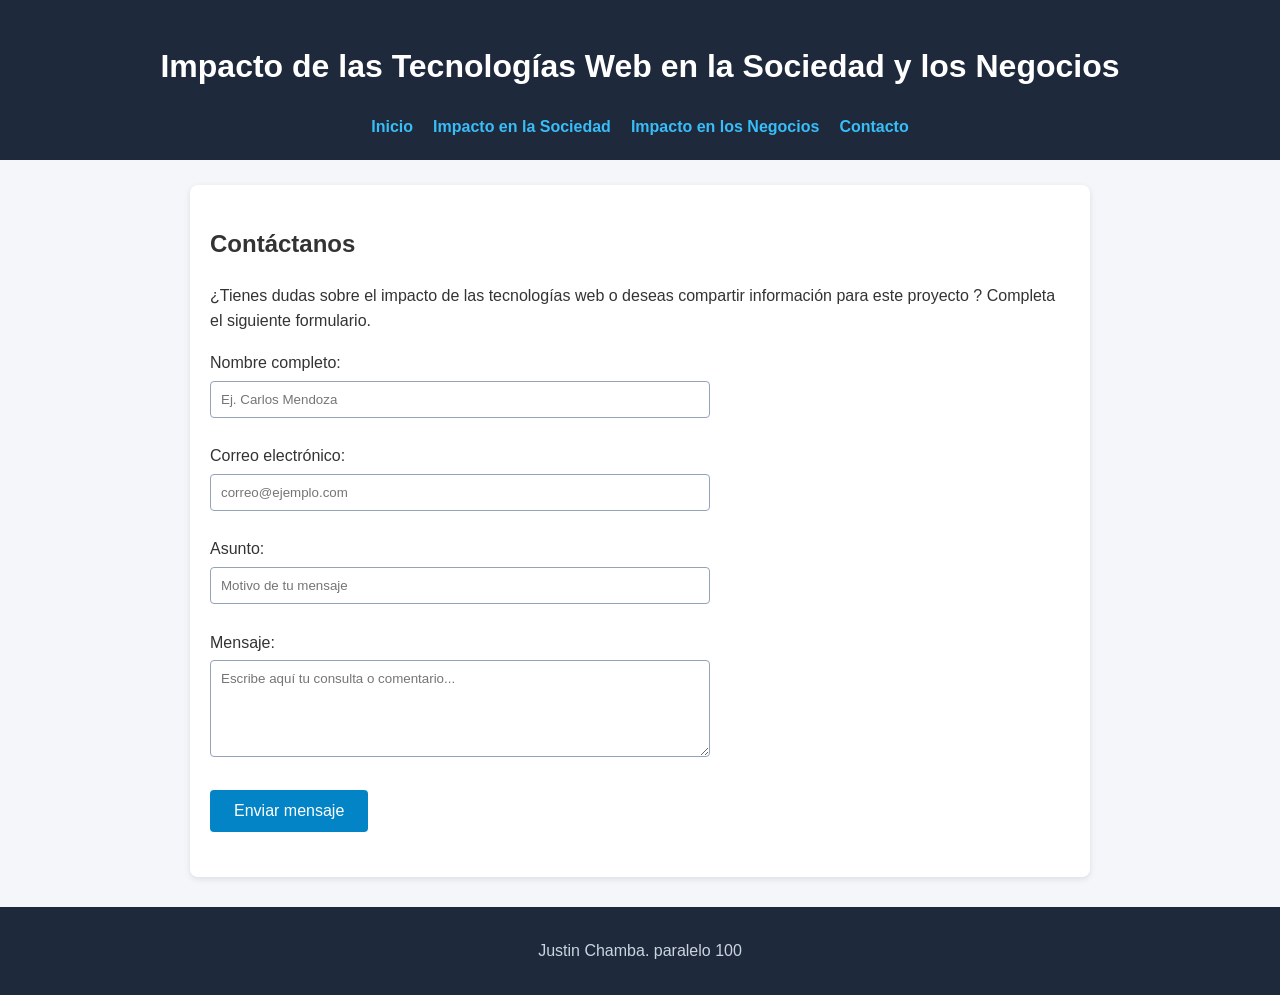
<file: pages/contacto.html>
<!DOCTYPE html>
<html lang="es">
<head>
    <meta charset="UTF-8">
    <meta name="viewport" content="width=device-width, initial-scale=1.0">
    <title>contactos</title>
    <link rel="stylesheet" href="../css/estilos.css">
</head>
<body>

    <header>
        <h1>Impacto de las Tecnologías Web en la Sociedad y los Negocios</h1>
        <nav>
            <ul>
                <li><a href="../index.html">Inicio</a></li>
                <li><a href="../pages/sociedad.html">Impacto en la Sociedad</a></li>
                <li><a href="../pages/negocios.html">Impacto en los Negocios</a></li>
                <li><a href="../pages/contacto.html">Contacto</a></li>
            </ul>
        </nav>
    </header>
  
    <main>
    <section>
        <h2>Contáctanos</h2>
        <p>¿Tienes dudas sobre el impacto de las tecnologías web o deseas compartir información para este proyecto  ? Completa el siguiente formulario.</p>

        <form action="#" method="post">
            <div>
                <label for="nombre">Nombre completo:</label><br>
                <input type="text" id="nombre" name="nombre" placeholder="Ej. Carlos Mendoza" >
            </div>
            <br>
            <div>
                <label for="correo">Correo electrónico:</label><br>
                <input type="email" id="correo" name="correo" placeholder="correo@ejemplo.com" >
            </div>
            <br>
            <div>
                <label for="asunto">Asunto:</label><br>
                <input type="text" id="asunto" name="asunto" placeholder="Motivo de tu mensaje" >
            </div>
            <br>
            <div>
                <label for="mensaje">Mensaje:</label><br>
                <textarea id="mensaje" name="mensaje" rows="5" cols="40" placeholder="Escribe aquí tu consulta o comentario..." ></textarea>
            </div>
            <br>
            <div>
                <button type="submit">Enviar mensaje</button>
            </div>
        </form>
    </section>
</main>


    <footer>
        <p>  Justin Chamba. paralelo 100</p>
    </footer>

</body>
</html>
</file>
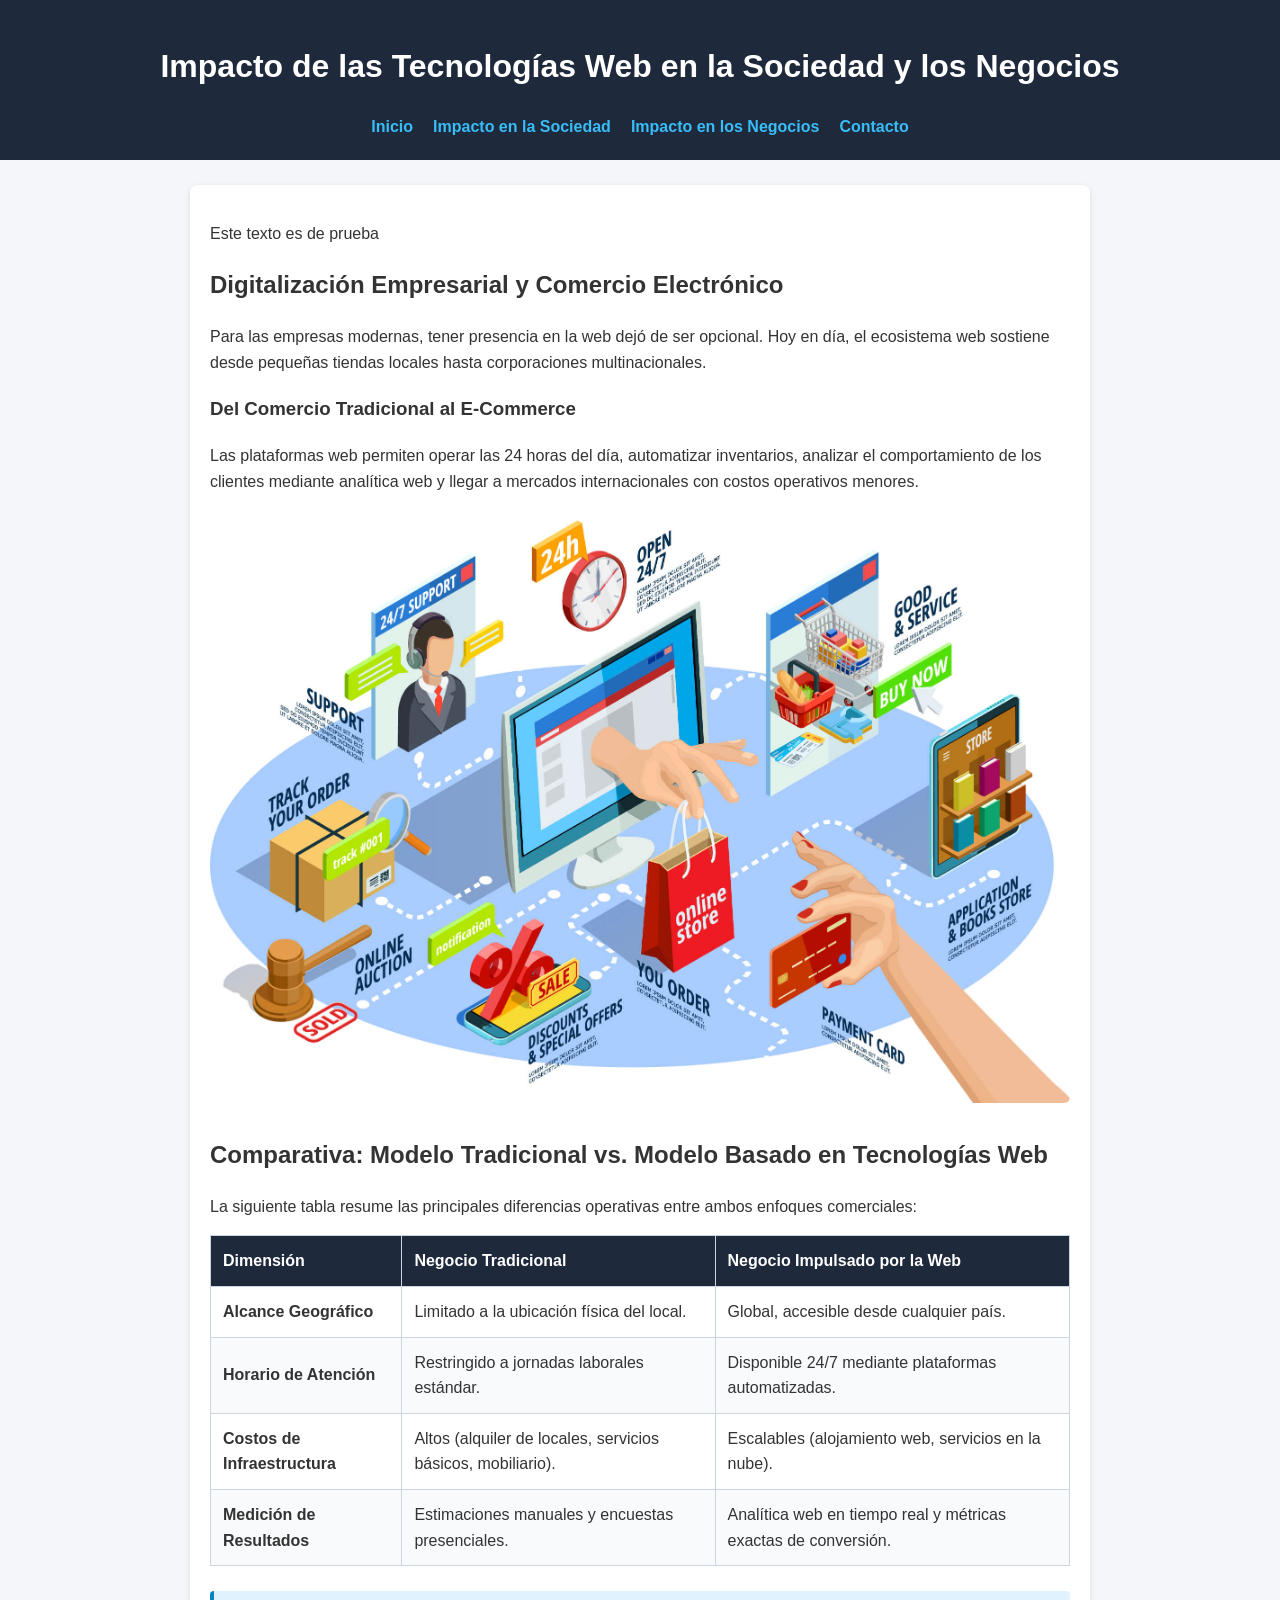
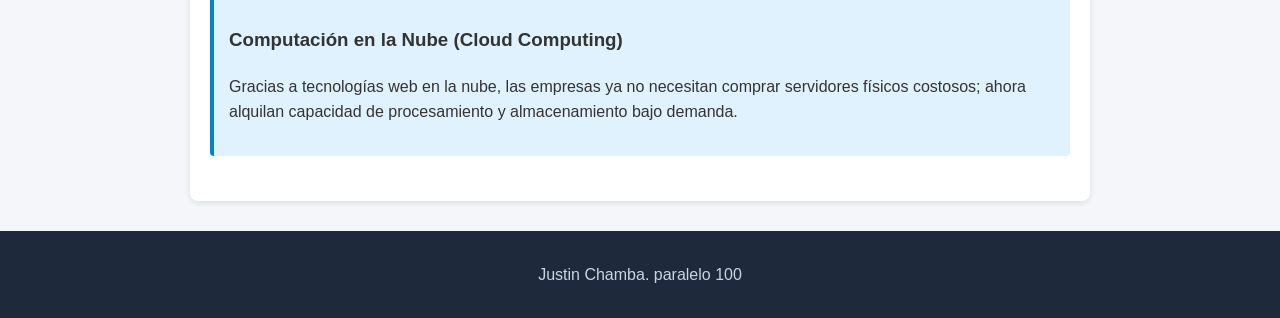
<file: pages/negocios.html>
<!DOCTYPE html>
<html lang="es">
<head>
    <meta charset="UTF-8">
    <meta name="viewport" content="width=device-width, initial-scale=1.0">
    <title>negocios</title>
    <link rel="stylesheet" href="../css/estilos.css">
</head>
<body>

    <header>
        <h1>Impacto de las Tecnologías Web en la Sociedad y los Negocios</h1>
        <nav>
            <ul>
                <li><a href="../index.html">Inicio</a></li>
                <li><a href="../pages/sociedad.html">Impacto en la Sociedad</a></li>
                <li><a href="../pages/negocios.html">Impacto en los Negocios</a></li>
                <li><a href="../pages/contacto.html">Contacto</a></li>
            </ul>
        </nav>
    </header>

    <main>
        <p>Este texto es de prueba</p>
    <section>
        <h2>Digitalización Empresarial y Comercio Electrónico</h2>
        <p>Para las empresas modernas, tener presencia en la web dejó de ser opcional. Hoy en día, el ecosistema web sostiene desde pequeñas tiendas locales hasta corporaciones multinacionales.</p>

        <article>
            <h3>Del Comercio Tradicional al E-Commerce</h3>
            <p>Las plataformas web permiten operar las 24 horas del día, automatizar inventarios, analizar el comportamiento de los clientes mediante analítica web y llegar a mercados internacionales con costos operativos menores.</p>
            <img src="../assets/img/ecommerce.jpg" alt="Comercio electrónico">
        </article>
    </section>

    <section>
        <h2>Comparativa: Modelo Tradicional vs. Modelo Basado en Tecnologías Web</h2>
        <p>La siguiente tabla resume las principales diferencias operativas entre ambos enfoques comerciales:</p>

        <table>
            <thead>
                <tr>
                    <th>Dimensión</th>
                    <th>Negocio Tradicional</th>
                    <th>Negocio Impulsado por la Web</th>
                </tr>
            </thead>
            <tbody>
                <tr>
                    <td><strong>Alcance Geográfico</strong></td>
                    <td>Limitado a la ubicación física del local.</td>
                    <td>Global, accesible desde cualquier país.</td>
                </tr>
                <tr>
                    <td><strong>Horario de Atención</strong></td>
                    <td>Restringido a jornadas laborales estándar.</td>
                    <td>Disponible 24/7 mediante plataformas automatizadas.</td>
                </tr>
                <tr>
                    <td><strong>Costos de Infraestructura</strong></td>
                    <td>Altos (alquiler de locales, servicios básicos, mobiliario).</td>
                    <td>Escalables (alojamiento web, servicios en la nube).</td>
                </tr>
                <tr>
                    <td><strong>Medición de Resultados</strong></td>
                    <td>Estimaciones manuales y encuestas presenciales.</td>
                    <td>Analítica web en tiempo real y métricas exactas de conversión.</td>
                </tr>
            </tbody>
        </table>
    </section>

    <aside>
        <h3>Computación en la Nube (Cloud Computing)</h3>
        <p>Gracias a tecnologías web en la nube, las empresas ya no necesitan comprar servidores físicos costosos; ahora alquilan capacidad de procesamiento y almacenamiento bajo demanda.</p>
    </aside>
</main>


    <footer>
        <p>  Justin Chamba. paralelo 100</p>
    </footer>

</body>
</html>
</file>
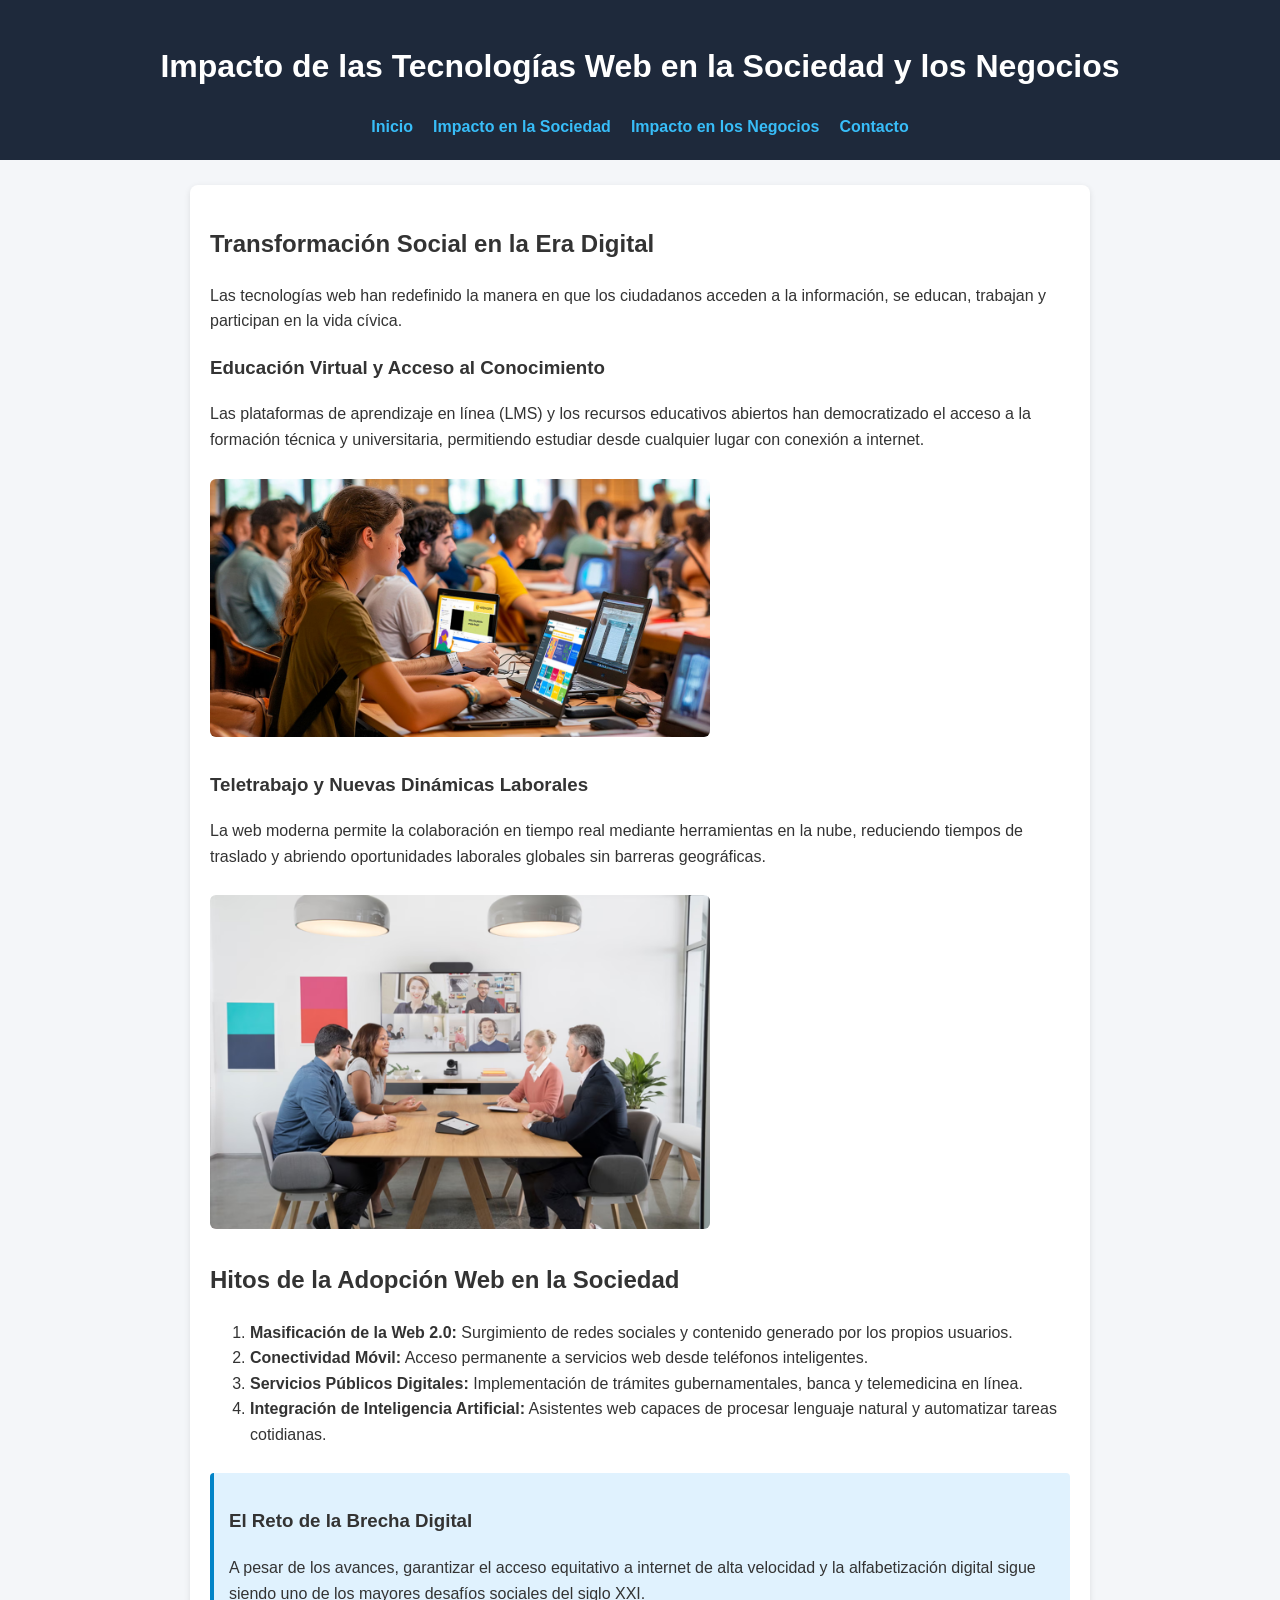
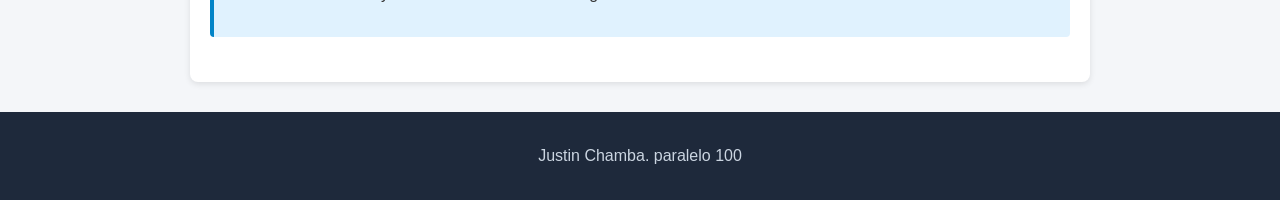
<file: pages/sociedad.html>
<!DOCTYPE html>
<html lang="es">
<head>
    <meta charset="UTF-8">
    <meta name="viewport" content="width=device-width, initial-scale=1.0">
    <title>sociedad</title>
    <link rel="stylesheet" href="../css/estilos.css">
</head>
<body>

    <header>
        <h1>Impacto de las Tecnologías Web en la Sociedad y los Negocios</h1>
        <nav>
            <ul>
                <li><a href="../index.html">Inicio</a></li>
                <li><a href="../pages/sociedad.html">Impacto en la Sociedad</a></li>
                <li><a href="../pages/negocios.html">Impacto en los Negocios</a></li>
                <li><a href="../pages/contacto.html">Contacto</a></li>
            </ul>
        </nav>
    </header>

    <main>
    <section>
        <h2>Transformación Social en la Era Digital</h2>
        <p>Las tecnologías web han redefinido la manera en que los ciudadanos acceden a la información, se educan, trabajan y participan en la vida cívica.</p>

        <article>
            <h3>Educación Virtual y Acceso al Conocimiento</h3>
            <p>Las plataformas de aprendizaje en línea (LMS) y los recursos educativos abiertos han democratizado el acceso a la formación técnica y universitaria, permitiendo estudiar desde cualquier lugar con conexión a internet.</p>
            <img src="../assets/img/herramientas_eva.jpg" alt="Estudiante utilizando una plataforma educativa web en su computadora" width="500">
        </article>

        <article>
            <h3>Teletrabajo y Nuevas Dinámicas Laborales</h3>
            <p>La web moderna permite la colaboración en tiempo real mediante herramientas en la nube, reduciendo tiempos de traslado y abriendo oportunidades laborales globales sin barreras geográficas.</p>
            <img src="../assets/img/team_colab.png" alt="Equipo de trabajo colaborando mediante videollamada web" width="500">
        </article>
    </section>

    <section>
        <h2>Hitos de la Adopción Web en la Sociedad</h2>
        <ol>
            <li><strong>Masificación de la Web 2.0:</strong> Surgimiento de redes sociales y contenido generado por los propios usuarios.</li>
            <li><strong>Conectividad Móvil:</strong> Acceso permanente a servicios web desde teléfonos inteligentes.</li>
            <li><strong>Servicios Públicos Digitales:</strong> Implementación de trámites gubernamentales, banca y telemedicina en línea.</li>
            <li><strong>Integración de Inteligencia Artificial:</strong> Asistentes web capaces de procesar lenguaje natural y automatizar tareas cotidianas.</li>
        </ol>
    </section>

    <aside>
        <h3>El Reto de la Brecha Digital</h3>
        <p>A pesar de los avances, garantizar el acceso equitativo a internet de alta velocidad y la alfabetización digital sigue siendo uno de los mayores desafíos sociales del siglo XXI.</p>
    </aside>
</main>


    <footer>
        <p> Justin Chamba. paralelo 100</p>
    </footer>

</body>
</html>
</file>
<file: css/estilos.css>
* {
    box-sizing: border-box;
    font-family: Arial, Helvetica, sans-serif;
}

body {
    margin: 0;
    padding: 0;
    background-color: #f4f6f9;
    color: #333;
    line-height: 1.6;
}

header {
    background-color: #1e293b;
    color: #ffffff;
    padding: 20px;
    text-align: center;
}
 
nav ul {
    list-style: none;
    padding: 0;
    margin: 15px 0 0 0;
    display: flex;
    justify-content: center;
    gap: 20px;
}

nav a {
    color: #38bdf8;
    text-decoration: none;
    font-weight: bold;
}

nav a:hover {
    text-decoration: underline;
}

main {
    max-width: 900px;
    margin: 25px auto;
    padding: 20px;
    background-color: #ffffff;
    border-radius: 8px;
    box-shadow: 0 2px 6px rgba(0, 0, 0, 0.1);
}

article, section, aside {
    margin-bottom: 25px;
}

aside {
    background-color: #e0f2fe;
    border-left: 4px solid #0284c7;
    padding: 15px;
    border-radius: 4px;
}

img, video {
    max-width: 100%;
    height: auto;
    border-radius: 6px;
    margin-top: 10px;
}

table {
    width: 100%;
    border-collapse: collapse;
    margin-top: 15px;
}

th, td {
    border: 1px solid #cbd5e1;
    padding: 12px;
    text-align: left;
}

th {
    background-color: #1e293b;
    color: #ffffff;
}

tr:nth-child(even) {
    background-color: #f8fafc;
}

input, textarea {
    width: 100%;
    max-width: 500px;
    padding: 10px;
    margin-top: 5px;
    border: 1px solid #94a3b8;
    border-radius: 4px;
}

button {
    background-color: #0284c7;
    color: #ffffff;
    border: none;
    padding: 12px 24px;
    font-size: 16px;
    border-radius: 4px;
    cursor: pointer;
}

button:hover {
    background-color: #0369a1;
}

footer {
    text-align: center;
    padding: 15px;
    background-color: #1e293b;
    color: #cbd5e1;
    margin-top: 30px;
}
</file>
